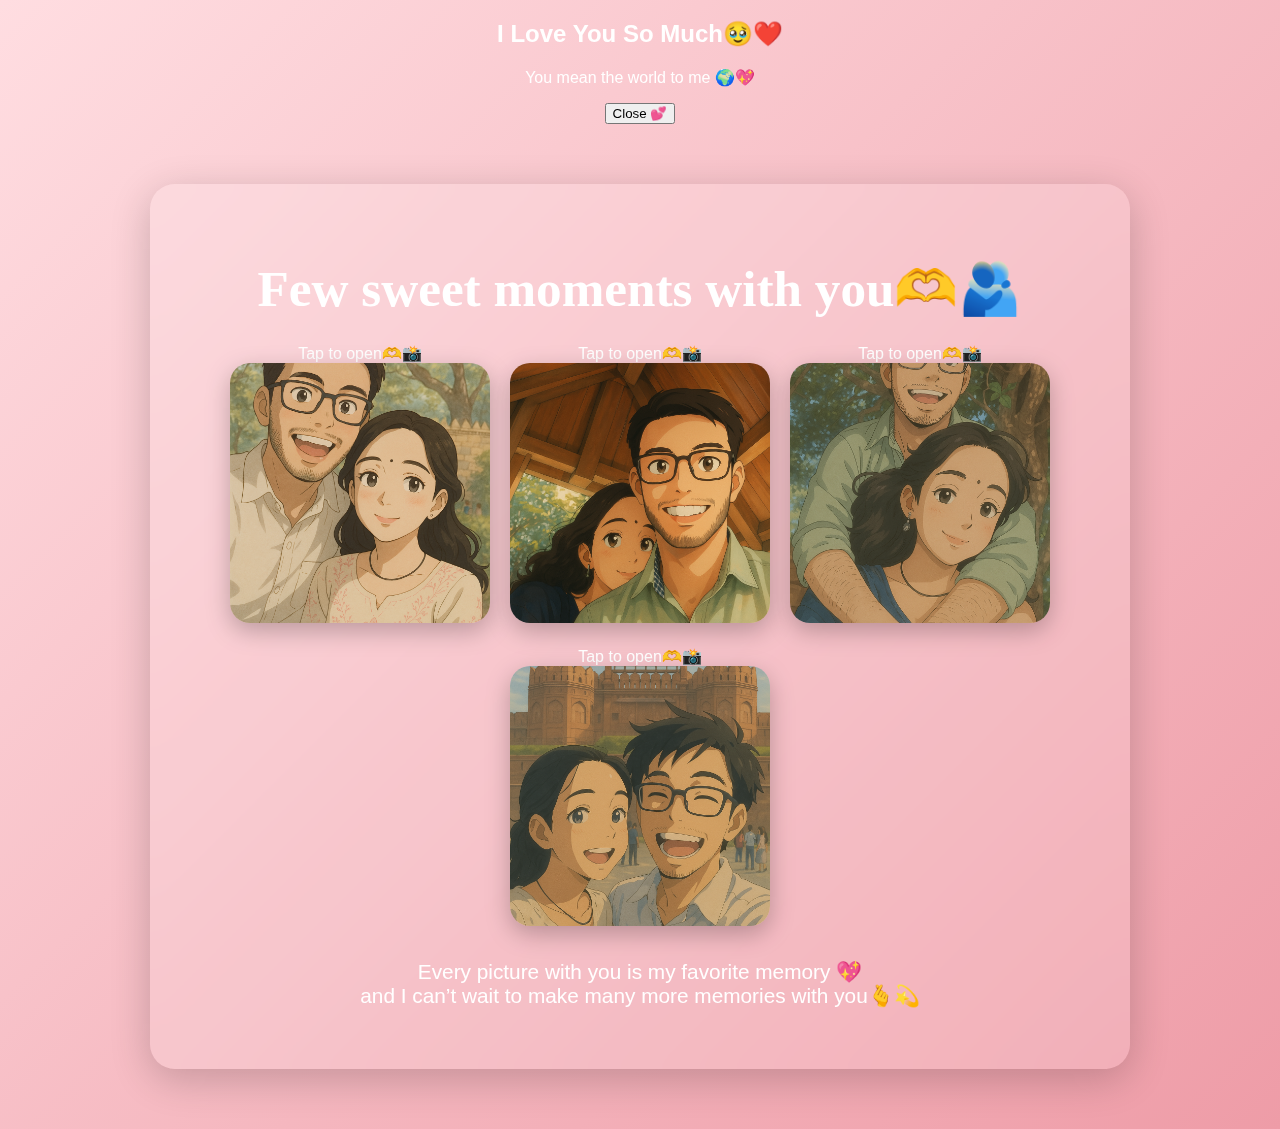
<file: memories.html>
<!DOCTYPE html>
<html lang="en">
<head>
    <meta charset="UTF-8">
    <title>Us🫰💫</title>
    <link rel="stylesheet" href="style.css">
</head>


<body>

<div class="love-popup" id="lovePopup">
    <div class="love-box">
        <h2>I Love You So Much🥹❤️</h2>
        <p>You mean the world to me 🌍💖</p>
        <button onclick="closeLove()">Close 💕</button>
    </div>
</div>

<div class="stars"></div>
<div class="petals"></div>
  
<div class="container">
    <h1>Few sweet moments with you🫶🫂</h1>

    <div class="gallery">

        <div class="polaroid" onclick="togglePhoto(this)">
            <div class="photo-flap">Tap to open🫶📸</div>
            <img src="photo1.png">
        </div>

        <div class="polaroid" onclick="togglePhoto(this)">
            <div class="photo-flap">Tap to open🫶📸</div>
            <img src="photo2.png">
        </div>

        <div class="polaroid" onclick="togglePhoto(this)">
            <div class="photo-flap">Tap to open🫶📸</div>
            <img src="photo3.png">
        </div>

        <div class="polaroid" onclick="togglePhoto(this)">
            <div class="photo-flap">Tap to open🫶📸</div>
            <img src="photo4.png">
        </div>

    </div>

    <p class="end">Every picture with you is my favorite memory 💖 <br> 
      and I can’t wait to make many more memories with you🫰💫</p>
</div>

<script>
function togglePhoto(el) {
    el.classList.toggle("open");
}

function createPetal() {
    const petal = document.createElement("div");
    petal.classList.add("petal");
    petal.style.left = Math.random() * window.innerWidth + "px";
    petal.style.animationDuration = (6 + Math.random() * 6) + "s";
    petal.style.opacity = 0.4 + Math.random() * 0.4;
    document.querySelector(".petals").appendChild(petal);

    setTimeout(() => petal.remove(), 12000);
}

setInterval(createPetal, 900);
  
</script>

</body>
</html>




<!-- 
   <h2>Few sweet moments with you🫶🫂</h2>

    <div class="gallery">

    <div class="photo-envelope" onclick="togglePhoto(this)">
        <div class="photo-flap">Tap to open🫶📸</div>
        <img src="photo1.png">
    </div>

    <div class="photo-envelope" onclick="togglePhoto(this)">
        <div class="photo-flap">Tap to open🫶📸</div>
        <img src="photo2.png">
    </div>

    <div class="photo-envelope" onclick="togglePhoto(this)">
        <div class="photo-flap">Tap to open🫶📸</div>
        <img src="photo3.png">
    </div>

    <div class="photo-envelope" onclick="togglePhoto(this)">
        <div class="photo-flap">Tap to open🫶📸</div>
        <img src="photo4.png">
    </div>

</div>

    <p class="end">I can’t wait to make many more memories with you🫰💫</p>
</div>
-->
</file>
<file: style.css>
body {
    margin: 0;
    font-family: 'Segoe UI', sans-serif;
    background: linear-gradient(135deg, #ffdde1, #ee9ca7);
    color: #fff;
    text-align: center;
    overflow-x: hidden;
}

/* Stars background */
.stars {
    position: fixed;
    width: 100%;
    height: 100%;
    background: url('https://www.transparenttextures.com/patterns/stardust.png');
    opacity: 0.3;
    z-index: -1;
}

/* Music badge */
.music-badge {
    position: fixed;
    top: 15px;
    right: 15px;
    background: rgba(255,255,255,0.2);
    padding: 10px 15px;
    border-radius: 20px;
    font-size: 14px;
    backdrop-filter: blur(5px);
}

/* Main card */
.container {
    max-width: 900px;
    margin: 60px auto;
    background: rgba(255, 255, 255, 0.15);
    padding: 40px;
    border-radius: 25px;
    backdrop-filter: blur(12px);
    box-shadow: 0 10px 40px rgba(0,0,0,0.2);
    animation: fadeIn 2s ease-in-out;
}

h1 {
    font-family: 'Dancing Script', cursive;
    font-size: 3.2em;
    margin-bottom: 10px;
}

.intro {
    font-size: 1.2em;
    margin-bottom: 30px;
}

/* Envelope */
.envelope {
    position: relative;
    width: 280px;
    height: 180px;
    margin: 0 auto 40px;
    background: #fff;
    border-radius: 10px;
    cursor: pointer;
    overflow: hidden;
}

.flap {
    position: absolute;
    width: 100%;
    height: 100%;
    background: #ff9aa2;
    transform-origin: top;
    transition: transform 0.6s ease;
}

.letter {
    position: absolute;
    width: 90%;
    left: 5%;
    top: 20%;
    color: #333;
    opacity: 0;
    transition: opacity 0.5s ease 0.6s;
}

.envelope.open .flap {
    transform: rotateX(180deg);
}

.envelope.open .letter {
    opacity: 1;
}

/* Gallery */
.gallery {
    display: flex;
    justify-content: center;
    gap: 20px;
    flex-wrap: wrap;
    margin: 25px 0;
}

.gallery img {
    width: 260px;
    height: 260px;
    object-fit: cover;
    border-radius: 20px;
    box-shadow: 0 8px 25px rgba(0,0,0,0.25);
    transition: transform 0.4s ease, box-shadow 0.4s ease;
}

.gallery img:hover {
    transform: scale(1.07);
    box-shadow: 0 12px 35px rgba(0,0,0,0.35);
}

.end {
    margin-top: 30px;
    font-size: 1.3em;
}

/* Floating hearts */
.heart {
    position: fixed;
    top: -10px;
    animation: floatDown linear forwards;
    pointer-events: none;
    z-index: 999;
}

@keyframes floatDown {
    to {
        transform: translateY(110vh);
        opacity: 0;
    }
}

@keyframes fadeIn {
    from { opacity: 0; transform: translateY(20px); }
    to { opacity: 1; transform: translateY(0); }
}
</file>
